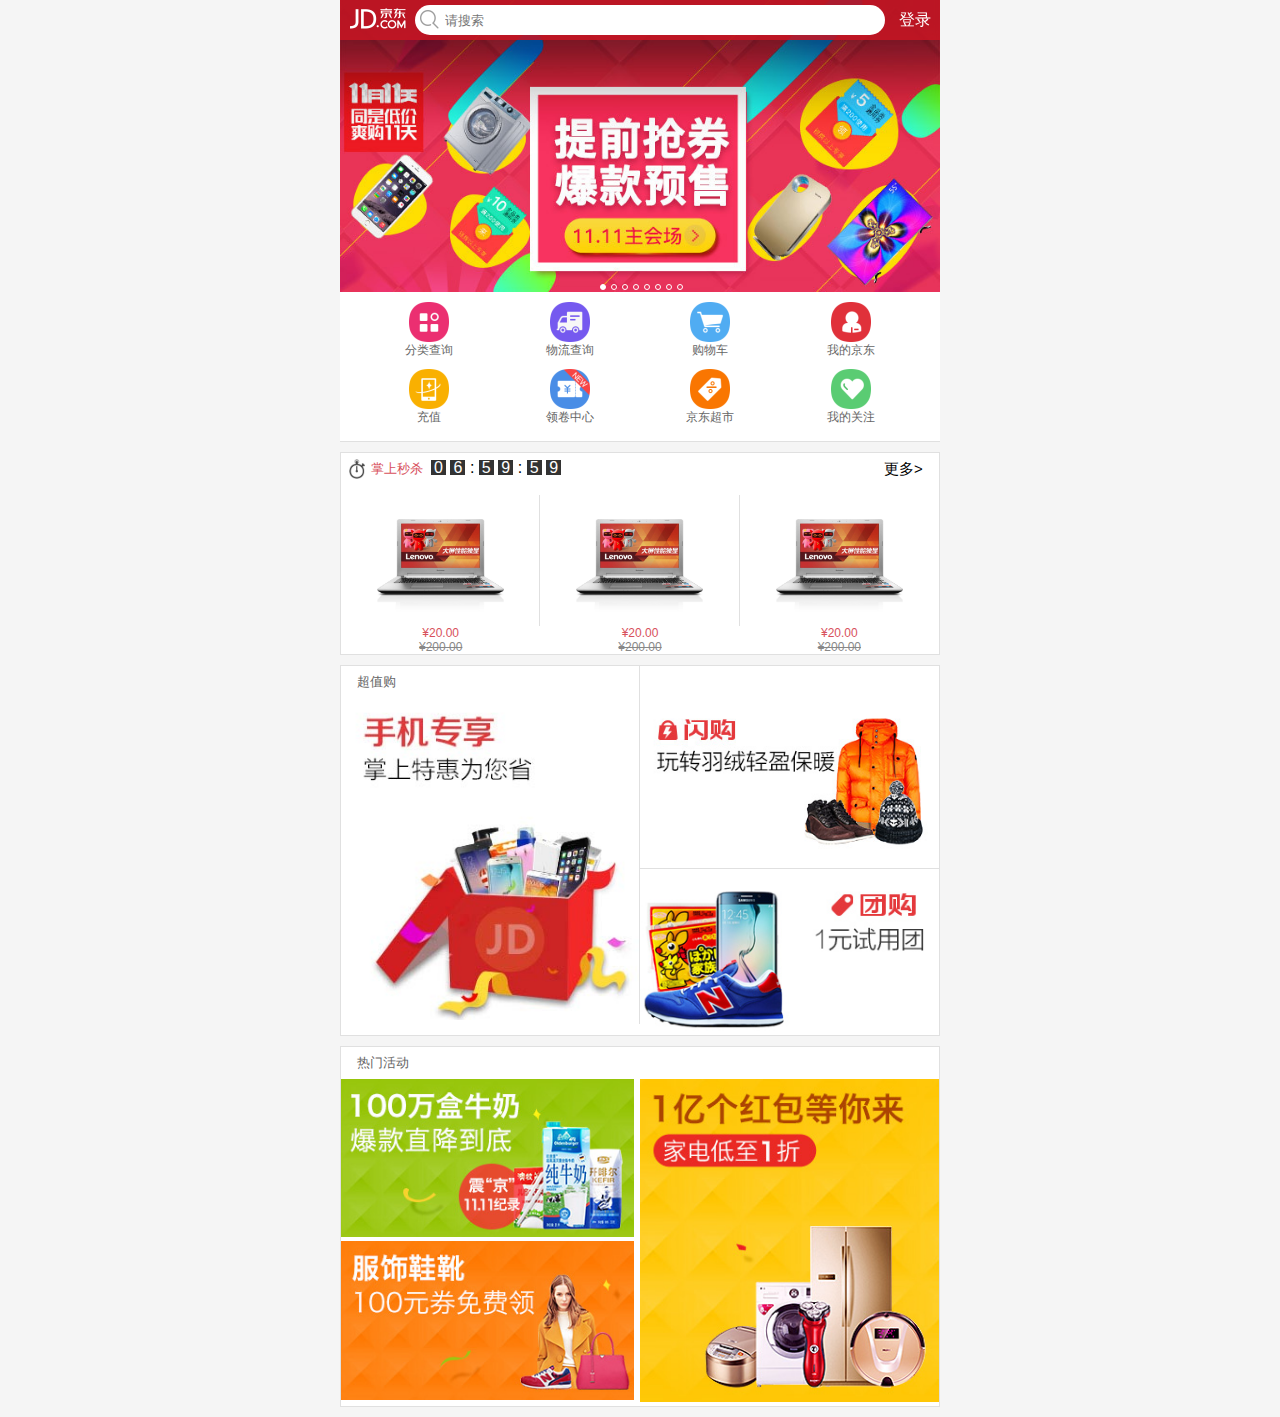
<file: index.html>
<!DOCTYPE html>
<html lang="en">
<head>
	<meta charset="UTF-8" />
	<meta name="viewport" content="width=device-width, user-scalable=no, initial-scale=1.0" />
	<title>Document</title>
	<link rel="stylesheet" type="text/css" href="css/base.css">
	<link rel="stylesheet" type="text/css" href="css/index.css">
</head>
<body>
	<div id="jd-max-box">
		<!-- 顶部固定 -->
		<header id="jd-header">
			<div class="jd-header-box">
				<span class="icon-logo"></span>
				<form action="#">
					<span class="icon-search"></span>
					<input type="search" placeholder="请搜索" />
				</form>
				<a href="#" class="login">登录</a>
			</div>
		</header>
		<!-- 轮播图 -->
		<div id="carousel">
			<ul class="clearfix">
				<li><a href=""><img src="img/l8.jpg" alt="" /></a></li>
				<li><a href=""><img src="img/l1.jpg" alt="" /></a></li>
				<li><a href=""><img src="img/l2.jpg" alt="" /></a></li>
				<li><a href=""><img src="img/l3.jpg" alt="" /></a></li>
				<li><a href=""><img src="img/l4.jpg" alt="" /></a></li>
				<li><a href=""><img src="img/l5.jpg" alt="" /></a></li>
				<li><a href=""><img src="img/l6.jpg" alt="" /></a></li>
				<li><a href=""><img src="img/l7.jpg" alt="" /></a></li>
				<li><a href=""><img src="img/l8.jpg" alt="" /></a></li>
				<li><a href=""><img src="img/l1.jpg" alt="" /></a></li>
			</ul>
			<ol>
				<li class="active"></li>
				<li></li>
				<li></li>
				<li></li>
				<li></li>
				<li></li>
				<li></li>
				<li></li>
			</ol>
		</div>
		<!-- 导航 -->
		<nav id="nav">
			<ul>
				<li><a href="category.html"><img src="img/nav0.png"><p>分类查询</p></a></li>
				<li><a href=""><img src="img/nav1.png"><p>物流查询</p></a></li>
				<li><a href="cart.html"><img src="img/nav2.png"><p>购物车</p></a></li>
				<li><a href=""><img src="img/nav3.png"><p>我的京东</p></a></li>
				<li><a href=""><img src="img/nav4.png"><p>充值</p></a></li>
				<li><a href=""><img src="img/nav5.png"><p>领卷中心</p></a></li>
				<li><a href=""><img src="img/nav6.png"><p>京东超市</p></a></li>
				<li><a href=""><img src="img/nav7.png"><p>我的关注</p></a></li>
			</ul>
		</nav>
		<!-- 产品 -->
		<div id="jd-product">
			<section class="product-box miaosha">
				<div class="product-top">
					<h3>掌上秒杀</h3>
					<div class="time">
						<span class="num">0</span>
						<span class="num">0</span>
						<span class="str">:</span>
						<span class="num">0</span>
						<span class="num">0</span>
						<span class="str">:</span>
						<span class="num">0</span>
						<span class="num">0</span>
					</div>
					<a href="">更多></a>
				</div>
				<div class="product-bot">
					<ul class="clearfix">
						<li><a href="">
						<div class="img-box"><img src="img/detail02.jpg" alt="" /></div>
						<p class="now-price">&yen;20.00</p>
						<p class="old-price">&yen;200.00</p>
						</a></li>
						<li><a href="">
						<div class="img-box"><img src="img/detail02.jpg" alt="" /></div>
						<p class="now-price">&yen;20.00</p>
						<p class="old-price">&yen;200.00</p>
						</a></li>
						<li><a href="">
						<div class="img-box"><img src="img/detail02.jpg" alt="" /></div>
						<p class="now-price">&yen;20.00</p>
						<p class="old-price">&yen;200.00</p>
						</a></li>
					</ul>
				</div>
			</section>
			<section class="product-box czg">
				<div class="product-top">
					<h3>超值购</h3>
				</div>
				<div class="product-bot clearfix">
					<a class="czg-left" href=""><img src="img/cp1.jpg" alt="" /></a>
					<a class="czg-right" href=""><img src="img/cp2.jpg" alt="" /></a>
					<a class="czg-right" href=""><img src="img/cp3.jpg" alt="" /></a>
				</div>
			</section>
			<section class="product-box cp">
				<div class="product-top">
					<h3>热门活动</h3>
				</div>
				<div class="product-bot clearfix">
					<a class="cp-right" href=""><img src="img/cp4.jpg" alt="" /></a>
					<a class="cp-left" href=""><img src="img/cp5.jpg" alt="" /></a>
					<a class="cp-left" href=""><img src="img/cp6.jpg" alt="" /></a>
				</div>
			</section>
		</div>
	</div>
	<script src="js/index.js"></script>
</body>
</html>
</file>
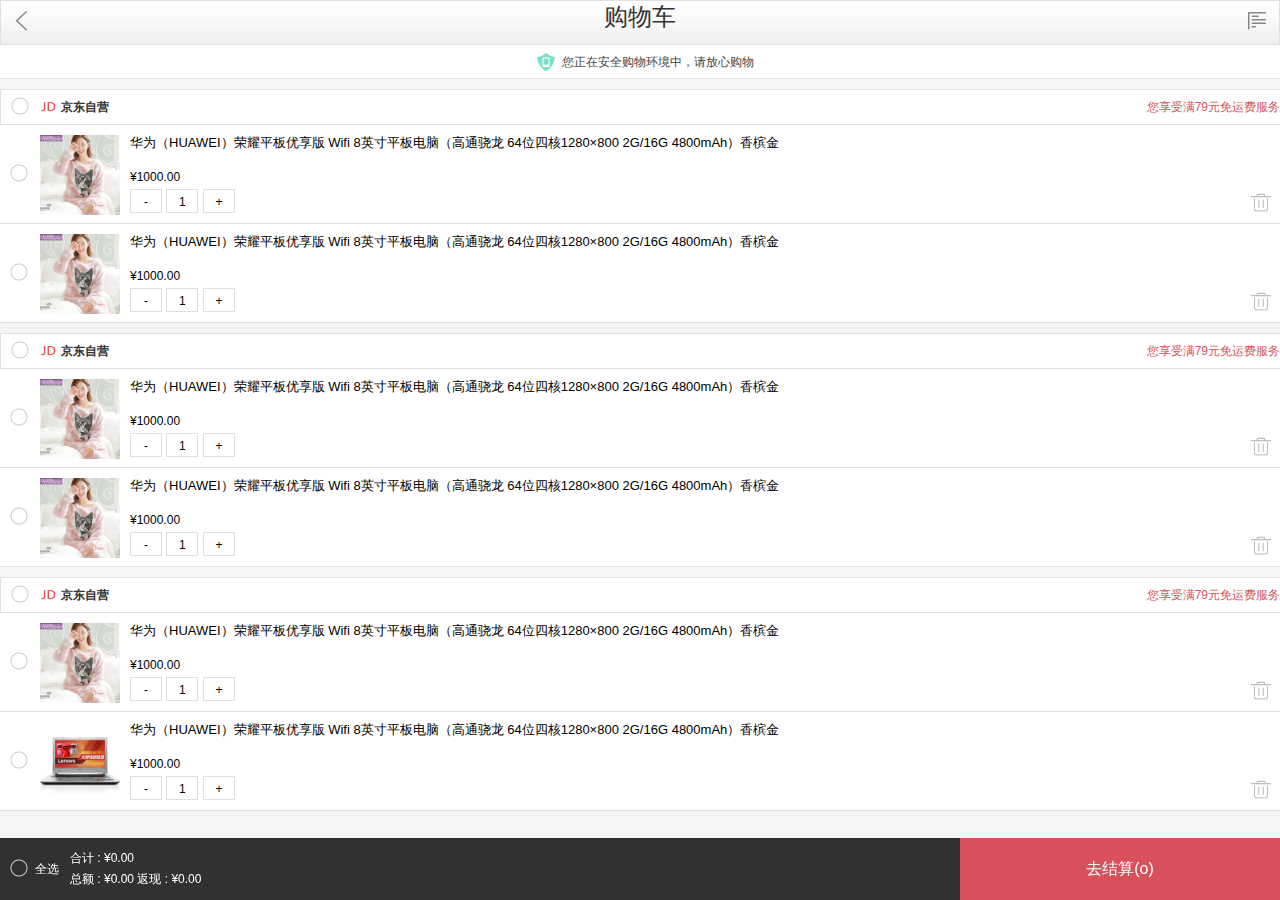
<file: cart.html>
<!DOCTYPE html>
<html lang="en">
<head>
	<meta charset="UTF-8" />
	<meta name="viewport" content="width=device-width, user-scalable=no, initial-scale=1.0" />
	<title>Document</title>
	<link rel="stylesheet" type="text/css" href="css/base.css">
	<link rel="stylesheet" type="text/css" href="css/cart.css">
</head>
<body>
	<header id="jd-topBar">
		<a class="icon-back" href="index.html"></a>
		<h2>购物车</h2>
		<a class="icon-menu" href="#"></a>
	</header>
	<div class="tip">
		<p>您正在安全购物环境中，请放心购物</p>
	</div>
	<div id="content">
		<div class="jd-shop-box">
			<div class="shop-title-box">
				<i class="icon-check"></i>
				<img src="img/buy-logo.png" alt="" />
				<h4 class="shop-title">京东自营</h4>
				<span>您享受满79元免运费服务</span>
			</div>
			<div class="shop-buy-box">
				<i class="icon-check"></i>
				<div class="shop-buy">
					<img src="img/detail01.jpg" alt="" />
					<div class="text-box">
						<p class="text"><a href="">
                        华为（HUAWEI）荣耀平板优享版 Wifi 8英寸平板电脑（高通骁龙 64位四核1280×800 2G/16G 4800mAh）香槟金
                    </a></p>
                    	<div class="price-con">
							<p class="price">&yen;1000.00</p>
							<div class="up-down">
								<span>-</span>
								<span>1</span>
								<span>+</span>
							</div>
						</div>
						<i class="del"></i>
					</div>
				</div>
			</div>
			<!--  -->
			<div class="shop-buy-box">
				<i class="icon-check"></i>
				<div class="shop-buy">
					<img src="img/detail01.jpg" alt="" />
					<div class="text-box">
						<p class="text"><a href="">
                        华为（HUAWEI）荣耀平板优享版 Wifi 8英寸平板电脑（高通骁龙 64位四核1280×800 2G/16G 4800mAh）香槟金
                    </a></p>
                    	<div class="price-con">
							<p class="price">&yen;1000.00</p>
							<div class="up-down">
								<span>-</span>
								<span>1</span>
								<span>+</span>
							</div>
						</div>
						<i class="del"></i>
					</div>
				</div>
			</div>
		</div>
		<!--  -->
		<div class="jd-shop-box">
			<div class="shop-title-box">
				<i class="icon-check"></i>
				<img src="img/buy-logo.png" alt="" />
				<h4 class="shop-title">京东自营</h4>
				<span>您享受满79元免运费服务</span>
			</div>
			<div class="shop-buy-box">
				<i class="icon-check"></i>
				<div class="shop-buy">
					<img src="img/detail01.jpg" alt="" />
					<div class="text-box">
						<p class="text"><a href="">
                        华为（HUAWEI）荣耀平板优享版 Wifi 8英寸平板电脑（高通骁龙 64位四核1280×800 2G/16G 4800mAh）香槟金
                    </a></p>
                    	<div class="price-con">
							<p class="price">&yen;1000.00</p>
							<div class="up-down">
								<span>-</span>
								<span>1</span>
								<span>+</span>
							</div>
						</div>
						<i class="del"></i>
					</div>
				</div>
			</div>
			<!--  -->
			<div class="shop-buy-box">
				<i class="icon-check"></i>
				<div class="shop-buy">
					<img src="img/detail01.jpg" alt="" />
					<div class="text-box">
						<p class="text"><a href="">
                        华为（HUAWEI）荣耀平板优享版 Wifi 8英寸平板电脑（高通骁龙 64位四核1280×800 2G/16G 4800mAh）香槟金
                    </a></p>
                    	<div class="price-con">
							<p class="price">&yen;1000.00</p>
							<div class="up-down">
								<span>-</span>
								<span>1</span>
								<span>+</span>
							</div>
						</div>
						<i class="del"></i>
					</div>
				</div>
			</div>
		</div>
		<!--  -->
		<div class="jd-shop-box">
			<div class="shop-title-box">
				<i class="icon-check"></i>
				<img src="img/buy-logo.png" alt="" />
				<h4 class="shop-title">京东自营</h4>
				<span>您享受满79元免运费服务</span>
			</div>
			<div class="shop-buy-box">
				<i class="icon-check"></i>
				<div class="shop-buy">
					<img src="img/detail01.jpg" alt="" />
					<div class="text-box">
						<p class="text"><a href="">
                        华为（HUAWEI）荣耀平板优享版 Wifi 8英寸平板电脑（高通骁龙 64位四核1280×800 2G/16G 4800mAh）香槟金
                    </a></p>
                    	<div class="price-con">
							<p class="price">&yen;1000.00</p>
							<div class="up-down">
								<span>-</span>
								<span>1</span>
								<span>+</span>
							</div>
						</div>
						<i class="del"></i>
					</div>
				</div>
			</div>
			<!--  -->
			<div class="shop-buy-box">
				<i class="icon-check"></i>
				<div class="shop-buy">
					<img src="img/detail02.jpg" alt="" />
					<div class="text-box">
						<p class="text"><a href="">
                        华为（HUAWEI）荣耀平板优享版 Wifi 8英寸平板电脑（高通骁龙 64位四核1280×800 2G/16G 4800mAh）香槟金
                    </a></p>
                    	<div class="price-con">
							<p class="price">&yen;1000.00</p>
							<div class="up-down">
								<span>-</span>
								<span>1</span>
								<span>+</span>
							</div>
						</div>
						<i class="del"></i>
					</div>
				</div>
			</div>
		</div>
	</div>
	<div class="calc">
		<i class="icon-check"></i>
		<span class="qx">全选</span>
		<div class="sum-box">
			<p class="sum">合计 : &yen;0.00</p>
			<span>总额 : &yen;0.00</span>&nbsp;<span>返现 : &yen;0.00</span>
		</div>
		<a href="">去结算(o)</a>
	</div>
	<div id="jd-win" style="display: none;">
		<div class="alert-box">
			<h3>您确认删除这件商品吗？</h3>
			<div class="btn">
				<a href="#" class="cancel">取消</a>
				<a href="" class="submit">确认</a>
			</div>
		</div>
	</div>
	<script type="text/javascript" src="js/cart.js"></script>
</body>
</html>
</file>
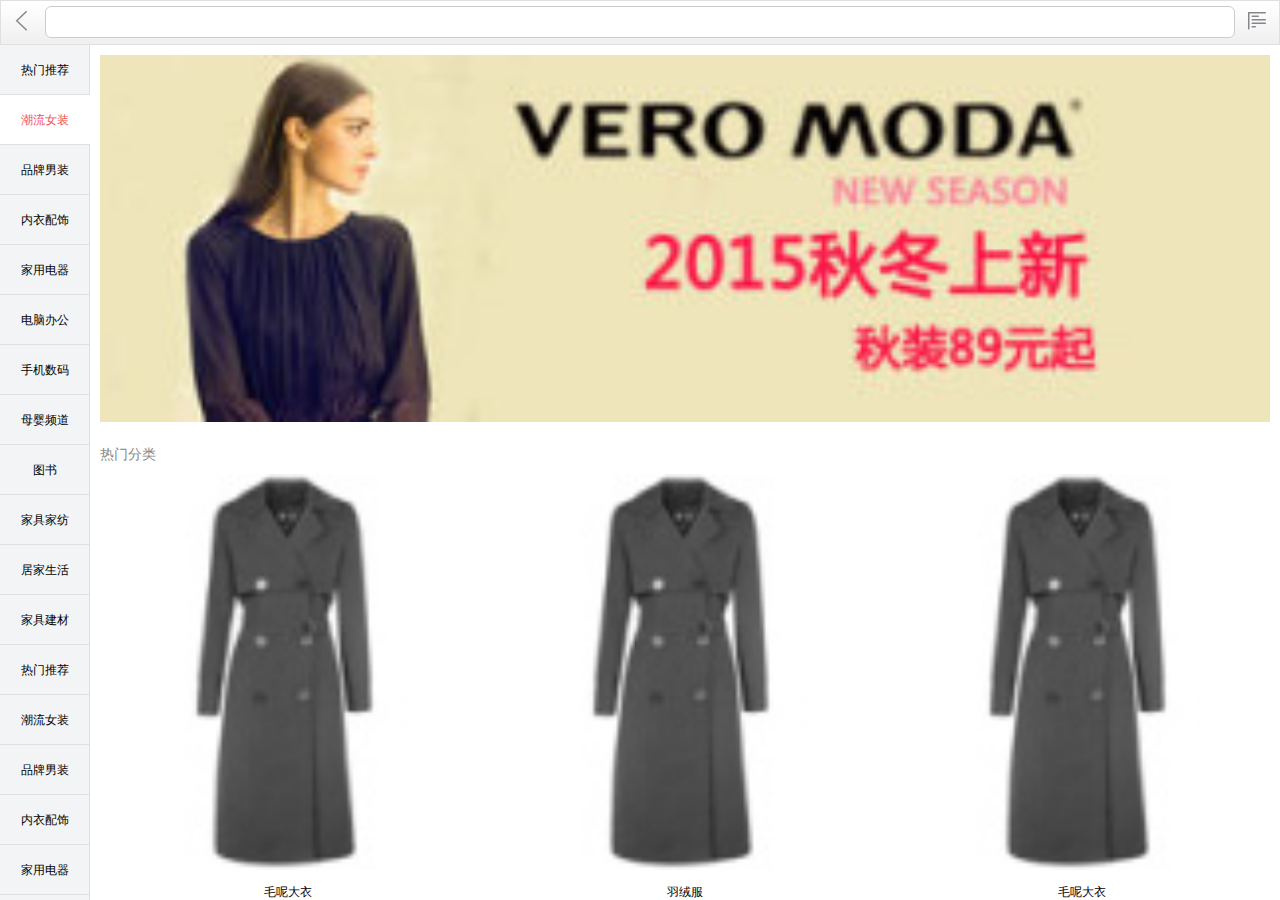
<file: category.html>
<!DOCTYPE html>
<html lang="en">
<head>
	<meta charset="UTF-8" />
	<meta name="viewport" content="width=device-width, user-scalable=no, initial-scale=1.0" />
	<title>分类</title>
	<link rel="stylesheet" type="text/css" href="css/base.css">
	<link rel="stylesheet" type="text/css" href="css/category.css">
</head>
<body>
	<header id="jd-topBar">
		<a class="icon-back" href="index.html"></a>
		<form action="#">
			<input type="search" />
		</form>
		<a class="icon-menu" href="#"></a>
	</header>
	<section id="category-left-box">
		<div class="category-left">
			<ul>
				<li><a href="#">热门推荐</a></li>
				<li class="active"><a href="#">潮流女装</a></li>
				<li><a href="#">品牌男装</a></li>
				<li><a href="#">内衣配饰</a></li>
				<li><a href="#">家用电器</a></li>
				<li><a href="#">电脑办公</a></li>
				<li><a href="#">手机数码</a></li>
				<li><a href="#">母婴频道</a></li>
				<li><a href="#">图书</a></li>
				<li><a href="#">家具家纺</a></li>
				<li><a href="#">居家生活</a></li>
				<li><a href="#">家具建材</a></li>
				<li><a href="#">热门推荐</a></li>
				<li><a href="#">潮流女装</a></li>
				<li><a href="#">品牌男装</a></li>
				<li><a href="#">内衣配饰</a></li>
				<li><a href="#">家用电器</a></li>
				<li><a href="#">电脑办公</a></li>
				<li><a href="#">手机数码</a></li>
				<li><a href="#">母婴频道</a></li>
				<li><a href="#">图书</a></li>
				<li><a href="#">家具家纺</a></li>
				<li><a href="#">居家生活</a></li>
				<li><a href="#">家具建材</a></li>
			</ul>
		</div>
	</section>
	<section id="content-right-box">
		<div class="content-right">
			<div class="banner">
				<img src="img/banner_1.jpg" alt="" />
			</div>
			<div class="product">
				<div class="product-one">
					<h4 class="title">热门分类</h4>
					<ul class="clearfix">
						<li><a href="#"><img src="img/nv-fy.jpg" alt="" /><p>毛呢大衣</p></a></li>
						<li><a href="#"><img src="img/nv-fy.jpg" alt="" /><p>羽绒服</p></a></li>
						<li><a href="#"><img src="img/nv-fy.jpg" alt="" /><p>毛呢大衣</p></a></li>
						<li><a href="#"><img src="img/nv-fy.jpg" alt="" /><p>毛呢大衣</p></a></li>
						<li><a href="#"><img src="img/nv-fy.jpg" alt="" /><p>毛呢大衣</p></a></li>
						<li><a href="#"><img src="img/nv-fy.jpg" alt="" /><p>羽绒服</p></a></li>
						<li><a href="#"><img src="img/nv-fy.jpg" alt="" /><p>羽绒服</p></a></li>
						<li><a href="#"><img src="img/nv-fy.jpg" alt="" /><p>羽绒服</p></a></li>
						<li><a href="#"><img src="img/nv-fy.jpg" alt="" /><p>羽绒服</p></a></li>
						<li><a href="#"><img src="img/nv-fy.jpg" alt="" /><p>毛呢大衣</p></a></li>
						<li><a href="#"><img src="img/nv-fy.jpg" alt="" /><p>毛呢大衣</p></a></li>
						<li><a href="#"><img src="img/nv-fy.jpg" alt="" /><p>毛呢大衣</p></a></li>
					</ul>
				</div>
				<div class="product-two">
					<h4 class="title">热门分类</h4>
					<ul class="clearfix">
						<li><a href=""><img src="img/nv-fy.jpg" alt="" /><p>毛呢大衣</p></a></li>
						<li><a href=""><img src="img/nv-fy.jpg" alt="" /><p>羽绒服</p></a></li>
						<li><a href=""><img src="img/nv-fy.jpg" alt="" /><p>毛呢大衣</p></a></li>
						<li><a href=""><img src="img/nv-fy.jpg" alt="" /><p>毛呢大衣</p></a></li>
						<li><a href=""><img src="img/nv-fy.jpg" alt="" /><p>毛呢大衣</p></a></li>
						<li><a href=""><img src="img/nv-fy.jpg" alt="" /><p>羽绒服</p></a></li>
						<li><a href=""><img src="img/nv-fy.jpg" alt="" /><p>羽绒服</p></a></li>
						<li><a href=""><img src="img/nv-fy.jpg" alt="" /><p>羽绒服</p></a></li>
						<li><a href=""><img src="img/nv-fy.jpg" alt="" /><p>羽绒服</p></a></li>
						<li><a href=""><img src="img/nv-fy.jpg" alt="" /><p>毛呢大衣</p></a></li>
						<li><a href=""><img src="img/nv-fy.jpg" alt="" /><p>毛呢大衣</p></a></li>
						<li><a href=""><img src="img/nv-fy.jpg" alt="" /><p>毛呢大衣</p></a></li>
					</ul>
				</div>
			</div>
		</div>
	</section>
	<script type="text/javascript" src="js/category.js"></script>
</body>
</html>
</file>
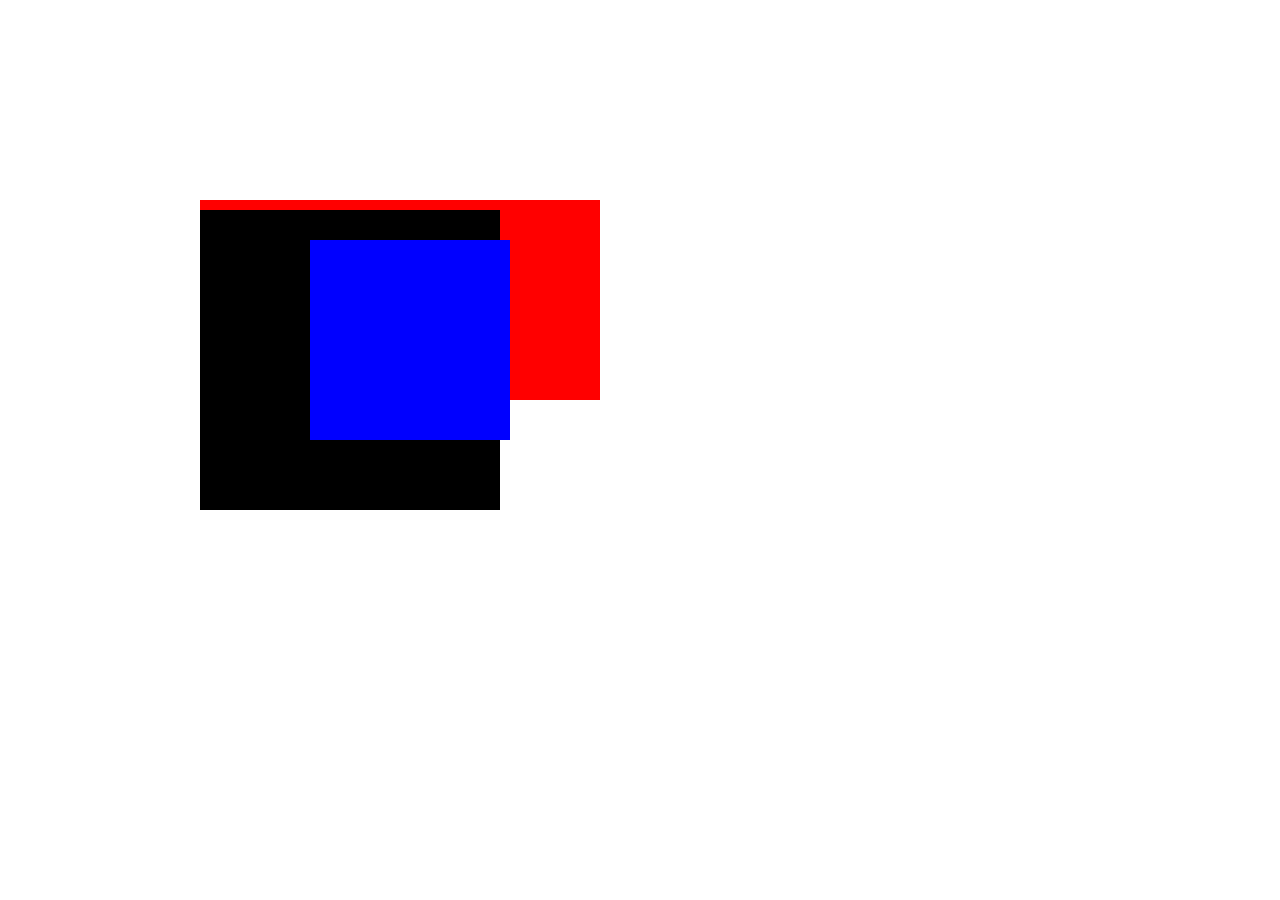
<file: demo.html>
<!DOCTYPE html>
<html lang="en">
<head>
	<meta charset="UTF-8" />
	<title>Document</title>
	<style type="text/css">
	#div1{
		position: fixed;
		margin: 100px auto;
		width: 400px;
		height: 200px;
		background: red;
		top: 100px;
		left: 200px;
	}
	#div3{
		width: 300px;
		height: 300px;
		background: #000;
		position: absolute;
		top:10px;
		left: 0px;
	}
	#div2{
		width: 200px;
		height: 200px;
		background: blue;
		position: absolute;
		top:30px;
		left: 110px;
	}
	</style>
</head>
<body>
	<div id="div1">
		<div id="div3">
			<div id="div2"></div>
		</div>
	</div>
</body>
</html>
</file>
<file: css/base.css>
/* 公共样式 */

*,
::before,
::after{
	margin: 0;
	padding: 0;
	-webkit-tap-highlight-color:rgba(0,0,0,0);
	box-sizing: border-box;
}
body{
	font-family: "Microsoft YaHei",sans-serif;
	font-size: 16px;
	color: #000;
	background-color: #fff;
}
li{
	list-style: none;
}
input,textarea{
	outline: none;
	border: none;
	resize: none;
	-webkit-appearance: none;
}
i{
	font-weight: normal;
}
a{
	text-decoration: none;
	color: #000;
}

[class^=icon-],[class*= icon-]{
	background-image: url(../img/sprites.png);
	background-size: 200px 200px;
}

.clearfix::before,
.clearfix::after{
    content: ".";
    display: block;
    height: 0;
    line-height: 0;
    visibility: hidden;
    clear: both;
}

/* 头部 */
#jd-topBar{
	width: 100%;
	height: 45px;
	position: relative;
	border: 1px solid #e0e0e0;
	background: url(../img/header-bg.png) repeat-x;
	background-size: 1px 45px;
	z-index: 1000;
}
#jd-topBar .icon-back{
	width: 20px;
	height: 20px;
	background-position:-22px 0;
	position: absolute; 
	top:0;
	left: 0;
	margin:10px 12px;

}
#jd-topBar .icon-menu{
	width: 20px;
	height: 20px;
	background-position:-60px 0;
	position: absolute; 
	top:0;
	right: 0;
	margin:10px 12px;
}
</file>
<file: css/index.css>
body{
	background-color: #f5f5f5;
}
#jd-max-box{
	max-width: 600px;
	min-width: 300px;
	margin: 0 auto;
	position: relative;
}
/* 顶部固定 */
#jd-header{
	width: 100%;
	position: fixed;
	z-index: 900;
}
.jd-header-box{
	max-width: 600px;
	min-width: 300px;
	height: 40px;
	background-color: rgba(201,21,35,0.85);
	position: relative;
}
#jd-header .icon-logo{
	position: absolute;
	background-position: 0 -109px;
	width: 60px;
	height: 36px;
	top: 8px;
	left: 10px;
}
#jd-header form{
	width: 100%;
	padding: 5px 55px 5px 75px;
	height: 100%;
}
#jd-header form .icon-search{
	position: absolute;
	background-position: -60px -110px;
	width: 20px;
	height: 20px;
	top: 10px;
	left: 80px;
}
#jd-header form input{
	width: 100%;
	height: 30px;
	border-radius: 15px;
	padding-left: 30px;
}
#jd-header .login{
	position: absolute;
	width: 50px;
	height: 40px;
	text-align: center;
	line-height: 40px;
	color: #fff;
	top: 0;
	right: 0;
}
/* 轮播图 */
#carousel{
	width: 100%;
	overflow: hidden;
	position: relative;
}
#carousel ul{
	width:1000%;
	transform:translateX(-10%);
	-webkit-transform:translateX(-10%);
}
#carousel ul li{
	float: left;
	width: 10%;
}
#carousel ul li > a{
	width: 100%;
}
#carousel ul li > a >img{
	width: 100%;
	display: block;
}
#carousel ol{
	position: absolute;
	bottom: 2px;
	left: 50%;
	width: 88px;
	margin-left:-40px;
}
#carousel ol li{
	width: 6px;
	height: 6px;
	border-radius: 3px;
	border: 1px solid #fff;
	float: left;
	margin-right: 5px;
}
#carousel ol li.active{
	background-color: #fff;
}
/* 导航 */
#nav{
	width: 100%;
	height: 150px;
	padding: 0 3.125%;
	padding-top: 10px;
	border-bottom: 1px solid #e0e0e0;
	background-color: #fff;
	margin-bottom: 10px;
}
#nav ul{

}
#nav ul li{
	float: left;
	width: 25%;
	margin-bottom: 10px;
}
#nav ul li a{
	color: #666;
	text-align: center;
	display: block;
}
#nav ul li img{
	width: 40px;
	height: 40px;
	display: block;
	margin: 0 auto;
}
#nav ul li p{
	width: 100%;
	font-size: 12px;
	margin: 0 auto;
}
/* 产品公共样式 */
#jd-product{
	width: 100%;
}
#jd-product .product-box{
	margin-bottom: 10px;
	border: 1px solid #e0e0e0;
	background-color: #fff;
}
#jd-product .product-box .product-top{
	height: 32px;
	position: relative;
}
#jd-product .product-box .product-top h3{
	color: #666;
	font-size: 13px;
	font-weight: inherit;
	height: 32px;
	line-height: 32px;
	padding-left: 16px;
}
#jd-product .product-box .product-top h3 +h3::before{
	content: '';
	width: 3px;
	height: 12px;
	background-color: #d8505c;
	position: absolute;
	top: 10px;
	left: 8px;
}
#jd-product .product-box .product-bot{

}
/* 掌上秒杀 */
#jd-product .miaosha{

}
#jd-product .miaosha .product-top h3{
	color:#d8505c;
	padding-left: 30px;
}
#jd-product .miaosha .product-top h3::after{
	content: '';
	background-image: url(../img/seckill-icon.png);
	background-size: 16px 20px;
	width: 16px;
	height: 20px;
	position: absolute;
	top: 6px;
	left: 8px;
	
}
#jd-product .miaosha .product-top .time{
	position: absolute;
	height: 20px;
	left: 90px;
	top: 6px;
}
#jd-product .miaosha .product-top .time span{
	
}
#jd-product .miaosha .product-top .time .num{
	background-color: #333;
	color: #fff;
	display:inline-block;
	width: 15px;
	height: 15px;
	text-align: center;
	line-height: 15px;
}
#jd-product .miaosha .product-top .time .str{
	color: #000;
	text-align: center;
}
#jd-product .miaosha .product-top a{
	position: absolute;
	right: 10px;
	top: 0;
	width: 45px;
	height: 32px;
	line-height: 32px;
	font-size: 15px;
}
#jd-product .miaosha .product-bot{
	width: 100%;
}
#jd-product .miaosha .product-bot ul{
	width: 100%;
}
#jd-product .miaosha .product-bot li{
	width: 33.333%;
	float: left;
}
#jd-product .miaosha .product-bot a{
	width: 100%;
	display: block;
	text-align: center;
	padding-top: 10px;
}
#jd-product .miaosha .product-bot .img-box {
	
	border-right: 1px solid #e0e0e0;
}
#jd-product .miaosha .product-bot li:last-child .img-box{
	border: none;
}
#jd-product .miaosha .product-bot img{
	width: 64%;
}
#jd-product .miaosha .product-bot .now-price{
	color:#d8505c;
	font-size: 12px;
}
#jd-product .miaosha .product-bot .old-price{
	font-size: 12px;
	color: #888;
	text-decoration: line-through;
}
/*超值购 */

#jd-product .czg .product-bot{
	width: 100%;
}
#jd-product .czg .product-bot .czg-left{
	width: 50%;
	float: left;
	border-right: 1px solid #e0e0e0;
}
#jd-product .czg .product-bot .czg-right{
	float: right;
	width: 50%;
}
#jd-product .czg .product-bot .czg-right:nth-of-type(2){
	border-bottom: 1px solid #e0e0e0;
}
#jd-product .czg .product-bot a img{
	width: 100%
}
#jd-product .czg .product-top h3{
	width: 50%;
	border-right: 1px solid #e0e0e0;
}

/* 热门活动 */
 #jd-product .cp .product-bot{
	width: 100%;
}
#jd-product .cp .product-bot .cp-right{
	float: right;
	width: 50%;
}
#jd-product .cp .product-bot .cp-left{
	width: 49%;
	float: left;
}
#jd-product .cp .product-bot a img{
	width: 100%
}
</file>
<file: css/cart.css>
body{
	background-color: #f5f5f5;
	position: relative;
}
#jd-topBar h2{
	text-align: center;
	font-weight: inherit;
	color: #333;
}
.tip{
	height: 34px;
	border-bottom: 1px solid #e0e0e0;
	background-color: #fff;
}
.tip p{
	font-size: 12px;
	color: #444;
	position: relative;
	line-height: 34px;
	width: 230px;
	margin: 0 auto;
	text-align: center;
	padding-left: 3em;
}
.tip p::before{
	content: '';
	background: url(../img/safe_icon.png) no-repeat;
	background-size: 18px 18px;
	width: 18px;
	height: 18px;
	position: absolute;
	left:1em;
	top: 8px;
}

#content{

}
#content .jd-shop-box{
	margin-top: 10px;
	background-color: #fff;
}
#content .jd-shop-box .shop-title-box{
	height: 36px;
	border: 1px solid #e0e0e0;
	border-right: none;
	position: relative;
}
.icon-check{
	background: url(../img/shop-icon.png) no-repeat;
	background-size: 50px 100px;
	background-position: 0 0;
	height: 20px;
	width: 20px;
	position: absolute;
	top:50%;
	left: 0;
	margin: -10px 10px;
	z-index: 99;
}
.icon-check[checked]{
	background-image: url(../img/shop-icon.png);
	background-position: -25px 0;
	
}
#content .jd-shop-box .shop-title-box img{
	width: 15px;
	height: 13px;
	margin: 10px 10px 6px 40px;
}
#content .jd-shop-box .shop-title-box .shop-title{
	position: absolute;
	height: 36px;
	width: 40%;
	top: 0;
	left: 60px;
	line-height: 35px;
	color: #333;
	font-size: 12px;
}

#content .jd-shop-box .shop-title-box span{
	height: 36px;
	line-height: 35px;
	position: absolute;
	right: 0;
	top: 0;
	font-size: 12px;
	color: #d8505c;
}

#content .shop-buy-box{
	border-bottom: 1px solid #e0e0e0;
	position: relative;
	padding: 10px 0;
	padding-right: 5px;
}
#content .shop-buy-box .shop-buy{
	padding-left: 40px;
	position: relative;
}
#content .shop-buy-box .shop-buy img{
	width: 80px;
	height: 80px;
	float: left;
}
#content .shop-buy-box .shop-buy .text-box{
	padding-left: 90px;
}
#content .shop-buy-box .shop-buy .text-box .text{

}
#content .shop-buy-box .shop-buy .text-box .text a{
	font-size: 13px;
	overflow: hidden;
	line-height: 15px;
	height: 30px;
	display: block;
}
#content .shop-buy-box .shop-buy .text-box .price-con{
	
}
#content .shop-buy-box .shop-buy .text-box .price{
	margin: 5px 0;
	font-size: 12px;
}
#content .shop-buy-box .shop-buy .text-box .up-down{

}
#content .shop-buy-box .shop-buy .text-box .up-down span{
	display: inline-block;
	width: 32px;
	height: 24px;
	text-align: center;
	line-height: 25px;
	border: 1px solid #e0e0e0;
	font-size: 12px;
}
#content .shop-buy-box .shop-buy .text-box .del::before{
	content: '';
	width: 20px;
	height: 5px;
	background-image: url(../img/delete_up.png);
	background-size: 20px 5px;
	position: absolute;
	bottom: 15px;
	right: -1px;
}
#content .shop-buy-box .shop-buy .text-box .del{
	width: 18px;
	height: 18px;
	background-image: url(../img/delete_down.png);
	background-size: 18px 18px;
	position: absolute;
	bottom: 0;
	right: 5px;
}

.calc{
	height: 62px;
	background-color: rgba(0,0,0,0.8);
	color: #fff;
	font-size: 12px;
	position: fixed;
	bottom: 0;
	width: 100%;
	z-index: 100;
}
.calc .qx{
	padding-left: 35px;
	line-height: 62px;
}
.calc .sum-box{
	position: absolute;
	width: 75%;
	padding-left:70px;
	top: 10px;
	height: 42px;
	line-height: 21px;
}
.calc .sum-box .sum{

}
.calc .sum-box span{

}
.calc a{
	background-color: #d8505c;
	width: 25%;
	height: 62px;
	position: absolute;
	right: 0;
	top: 0;
	color: #fff;
	text-align: center;
	line-height: 62px;
	font-size: 16px;
}

#jd-win{
	background-color: rgba(0,0,0,0.4);
	width: 100%;
	height: 100%;
	position: absolute;
	top: 0;
	z-index: 1001;
}
#jd-win .alert-box{
	width: 80%;
	margin: 0 auto;
	background-color: #fff;
	border-radius: 6px;
	opacity: 0;
}
#jd-win .alert-box h3{
	color: #666;
	height: 76px;
	margin-bottom: 10px;
	line-height: 76px;
	text-align: center;
	font-weight: inherit;
}
#jd-win .alert-box .btn{
	width: 80%;
	margin: 0 auto;
	border-top: 1px solid #e0e0e0;
	position: relative;
	padding: 5px 0;
}
#jd-win .alert-box .cancel{
	width: 40%;
	height: 36px;
	display: inline-block;
	text-align: center;
	line-height: 36px;
	color: #666;
	border: 1px solid #e0e0e0;
	border-radius: 6px;
}
#jd-win .alert-box .submit{
	position: absolute;
	right: 0;
	width: 40%;
	height: 36px;
	display: inline-block;
	text-align: center;
	line-height: 36px;
	background-color: #d8505c;
	border-radius: 6px;
	color: #fff;
}
</file>
<file: css/category.css>
/* 满屏 */
body{
	width: 100%;
	height: 100%;
	position: absolute;
}
/* 头部 */
#jd-topBar{
	width: 100%;
	height: 45px;
	position: relative;
	border: 1px solid #e0e0e0;
	background: url(../img/header-bg.png) repeat-x;
	background-size: 1px 45px;
	z-index: 1000;
}
#jd-topBar .icon-back{
	width: 20px;
	height: 20px;
	background-position:-22px 0;
	position: absolute; 
	top:0;
	left: 0;
	margin:10px 12px;

}
#jd-topBar form{
	width: 100%;
	height: 44px;
	padding: 5px 44px;
}
#jd-topBar form input{
	width: 100%;
	height: 32px;
	display: block;
	border-radius: 6px;
	border:1px solid #ccc;
}
#jd-topBar .icon-menu{
	width: 20px;
	height: 20px;
	background-position:-60px 0;
	position: absolute; 
	top:0;
	right: 0;
	margin:10px 12px;
}
/* 分类 */
#category-left-box{
	width: 90px;
	height: 100%;
	overflow: hidden;
	padding-top: 45px;
	position: absolute;
	top: 0;
	left: 0;
	z-index: 999;
}
#category-left-box .category-left{
	width: 90px;
}
#category-left-box .category-left ul{
	width: 90px;
}
#category-left-box .category-left li{
	width: 90px;
	height: 50px;
	background-color: #f3f4f6;
}
#category-left-box .category-left li.active{
	background-color: #fff;
}
#category-left-box .category-left li.active a{
	color: #f15353;
	border-right: none;
}
#category-left-box .category-left a{
	width: 100%;
	height: 100%;
	border-bottom: #e0e0e0 1px solid;
	border-right: #e0e0e0 1px solid;
	display: block;
	text-align: center;
	font-size: 12px;
	line-height: 50px;
}

/* 具体对应的内容 */
#content-right-box{
	width: 100%;
	height: 100%;
	padding-left: 90px;
	overflow: hidden;
	position: absolute;
	top: 0;
	padding-top: 45px;
}
#content-right-box .content-right{
	width: 100%;
}
#content-right-box .content-right .banner{
	width: 100%;
	text-align: center;
	margin:10px 0;
	padding: 0 10px;
}

#content-right-box .content-right .banner img{
	width: 100%;
}
#content-right-box .content-right .product{
	width: 100%;
	margin-top: 10px;
}
.content-right .product .product-one{
	width: 100%;
}
.content-right .product .title{
	color: #888;
	font-size: 14px;
	font-weight: inherit;
	padding:10px 10px;
}	
.content-right .product ul{

}
.content-right .product li{
	width: 33.333%;
	margin-bottom: 10px;
	float: left;
}
.content-right .product a{
	width: 100%;
	display: block;
	text-align: center;
}
.content-right .product img{
	width: 100%;
}
.content-right .product p{
	margin-top: 10px;
	font-size: 12px;
}
</file>
